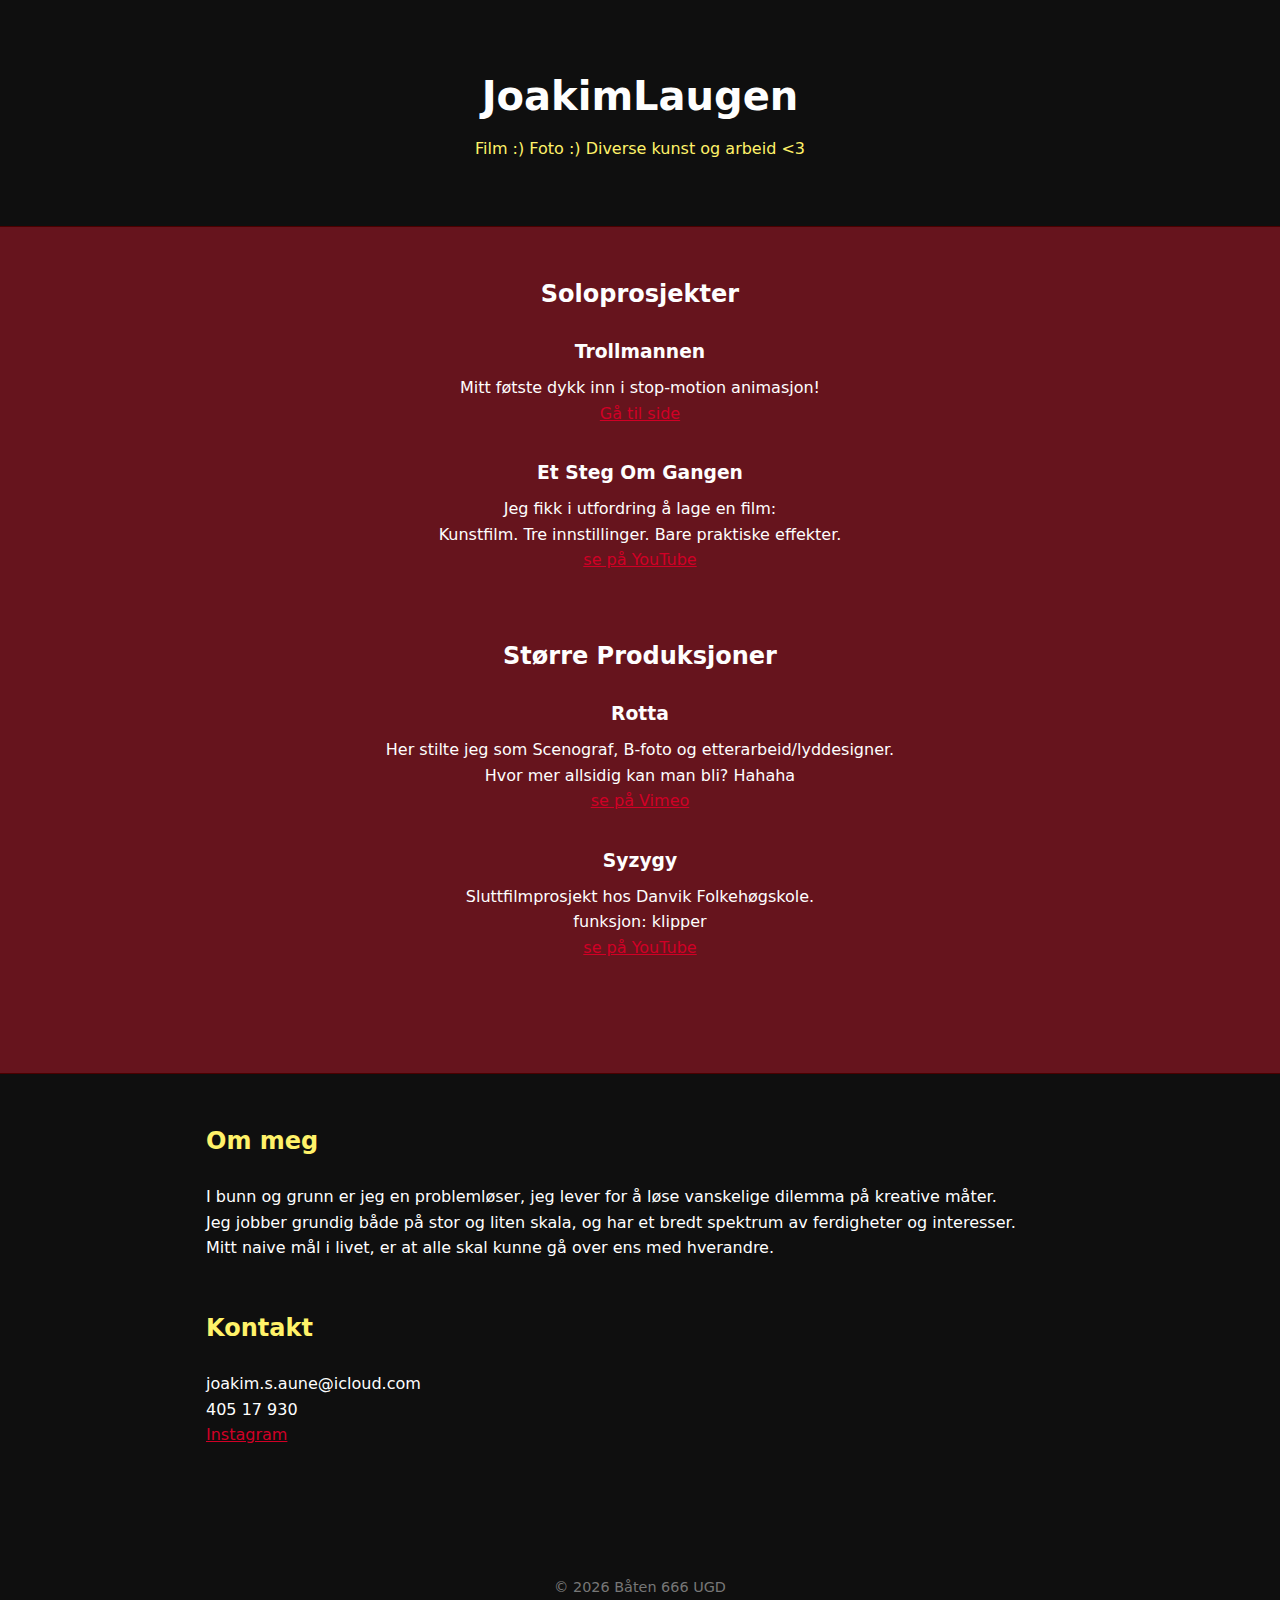
<file: index.html>
<!DOCTYPE html>
<html lang="no">
<head>
  <meta charset="UTF-8" />
  <meta name="viewport" content="width=device-width, initial-scale=1.0"/>
  <title>JoakimLaugen – Portefølje</title>
  <link rel="stylesheet" href="style.css" />
</head>
<body>

<header>
  <h1>JoakimLaugen</h1>
  <p>Film :) Foto :) Diverse kunst og arbeid <3</p>
</header>

<section class="main-wrapper">
  <main>
    <section class="projects">
      <h2>Soloprosjekter</h2>

      <article class="project">
        <h3>Trollmannen</h3>
        <p>Mitt føtste dykk inn i stop-motion animasjon!</p>
        <a href="projects/trollmannen.html" target="_blank">Gå til side</a>
      </article>

      <article class="project">
        <h3>Et Steg Om Gangen</h3>
        <p>Jeg fikk i utfordring å lage en film:</p>
        <p>Kunstfilm. Tre innstillinger. Bare praktiske effekter.</p>
        <a href="https://youtu.be/EqRnqSIyIno?si=-AS6xe4sz620RFbo" target="_blank">se på YouTube</a>
      </article>
    </section>

    <section class="projects">
      <h2>Større Produksjoner</h2>

      <article class="project">
        <h3>Rotta</h3>
        <p>Her stilte jeg som Scenograf, B-foto og etterarbeid/lyddesigner.</p>
        <p>Hvor mer allsidig kan man bli? Hahaha</p>
        <a href="#" target="_blank">se på Vimeo</a>
      </article>
  
      <article class="project">
        <h3>Syzygy</h3>
        <p>Sluttfilmprosjekt hos Danvik Folkehøgskole.</p>
        <p>funksjon: klipper</p>
        <a href="#" target="_blank">se på YouTube</a>
      </article>
    </section>
  </main>
</section>
  
<section class="main2">
  <section class="about">
    <h2>Om meg</h2>
    <p>I bunn og grunn er jeg en problemløser, jeg lever for å løse vanskelige dilemma på kreative måter.</p>
    <p>Jeg jobber grundig både på stor og liten skala, og har et bredt spektrum av ferdigheter og interesser.</p>
    <p>Mitt naive mål i livet, er at alle skal kunne gå over ens med hverandre.</p>
  </section>

  <section class="contact">
    <h2>Kontakt</h2>
      <p>joakim.s.aune@icloud.com</p>
      <p>405 17 930</p>
      <p><a href="https://www.instagram.com/drlaugen_/">Instagram</a></p>
  
  </section>
</section>

<footer>
  <p>© 2026 Båten 666 UGD</p>
</footer>

</body>
</html>
</file>
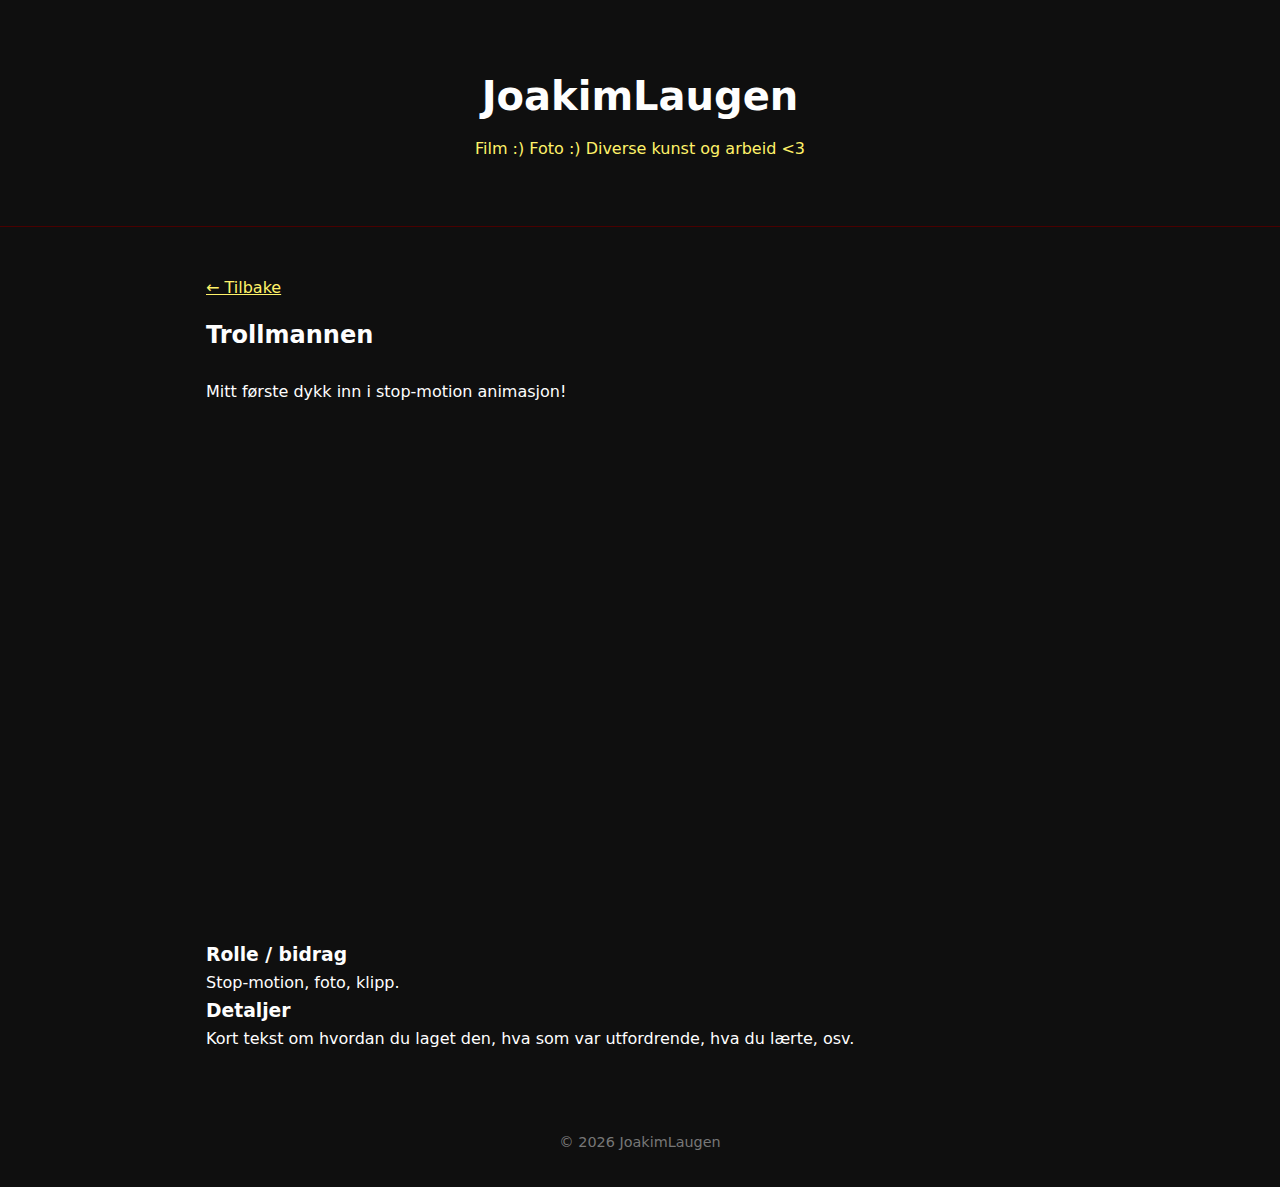
<file: artikkel_mal.html>
<!DOCTYPE html>
<html lang="no">
<head>
  <meta charset="UTF-8" />
  <meta name="viewport" content="width=device-width, initial-scale=1.0"/>
  <title>Trollmannen – JoakimLaugen</title>
  <link rel="stylesheet" href="style.css" />
</head>
<body>

<header>
  <h1>JoakimLaugen</h1>
  <p>Film :) Foto :) Diverse kunst og arbeid &lt;3</p>
</header>

<main class="project-page">
  <a class="back-link" href="index.html">← Tilbake</a>

  <h2>Trollmannen</h2>
  <p>Mitt første dykk inn i stop-motion animasjon!</p>

  <div class="video">
    <iframe
      src="https://www.youtube.com/embed/xqHoTPZoZAg"
      title="Trollmannen"
      frameborder="0"
      allow="accelerometer; autoplay; clipboard-write; encrypted-media; gyroscope; picture-in-picture"
      allowfullscreen>
    </iframe>
  </div>

  <h3>Rolle / bidrag</h3>
  <p>Stop-motion, foto, klipp.</p>

  <h3>Detaljer</h3>
  <p>Kort tekst om hvordan du laget den, hva som var utfordrende, hva du lærte, osv.</p>
</main>

<footer>
  <p>© 2026 JoakimLaugen</p>
</footer>

</body>
</html>
</file>
<file: style.css>
* {
  box-sizing: border-box;
  margin: 0;
  padding: 0;
}

body {
  font-family: system-ui, -apple-system, sans-serif;
  background: #0f0f0f;
  color: #fefefe;
  line-height: 1.6;
}

header {
  padding: 4rem 1rem;
  text-align: center;
  background: #0f0f0f;
  border-bottom: 1px solid #4a0000;
}

header h1 {
  font-size: 2.5rem;
}

header p {
  color: #fff269;
  margin-top: 0.5rem;
}

main {
  max-width: 900px;
  margin: 0 auto;
  padding: 3rem 1rem;
}

.main-wrapper {
  background: #66141d;
  border-bottom: 1px solid #4a0000;
}

h2 {
  margin-bottom: 1.5rem;
}

.projects {
  margin-bottom: 4rem;
  text-align: center;
}

.project img {
  width: 100%;
  height: auto;
  margin: 1rem 0;
  border-radius: 8px;
}

.project {
  margin-bottom: 2rem;
}

.project h3 {
  margin-bottom: 0.5rem;
}

.project a {
  color: #d10026;
  text-decoration: underline;
}
/* BUNNEN AV SIDEN BUNNEN AV SIDEN BUNNEN AV SIDEN BUNNEN AV SIDEN BUNNEN AV SIDEN BUNNEN AV SIDEN BUNNEN AV SIDEN BUNNEN AV SIDEN BUNNEN AV SIDEN*/

.main2 {
  max-width: 900px;
  margin: 0 auto;
  padding: 3rem 1rem;
  background: #0f0f0f;
}

.main2 h2 {
  color: #fff269;
}

.about, .contact {
  margin-bottom: 3rem;
}

.contact a {
  color: #d10026;
  text-decoration: underline;
}

footer {
  text-align: center;
  padding: 2rem 1rem;
  font-size: 0.9rem;
  color: #777;
}

/* ARTIKKELSIDER ARTIKKELSIDER ARTIKKELSIDER ARTIKKELSIDER ARTIKKELSIDER ARTIKKELSIDER ARTIKKELSIDER ARTIKKELSIDER ARTIKKELSIDER ARTIKKELSIDER */
.project-page {
  max-width: 900px;
  margin: 0 auto;
  padding: 3rem 1rem;
}

.back-link {
  display: inline-block;
  margin-bottom: 1rem;
  color: #fff269;
  text-decoration: underline;
}

/* Responsive video-embed */
.video {
  position: relative;
  padding-top: 56.25%; /* 16:9 */
  margin: 1.5rem 0;
}

.video iframe {
  position: absolute;
  top: 0; left: 0;
  width: 100%;
  height: 100%;
}

/* Farger
Rød text #d10026
Gul text #fff269
Rød bakgrunn #66141d
Svart: #0f0f0f
*/
</file>
